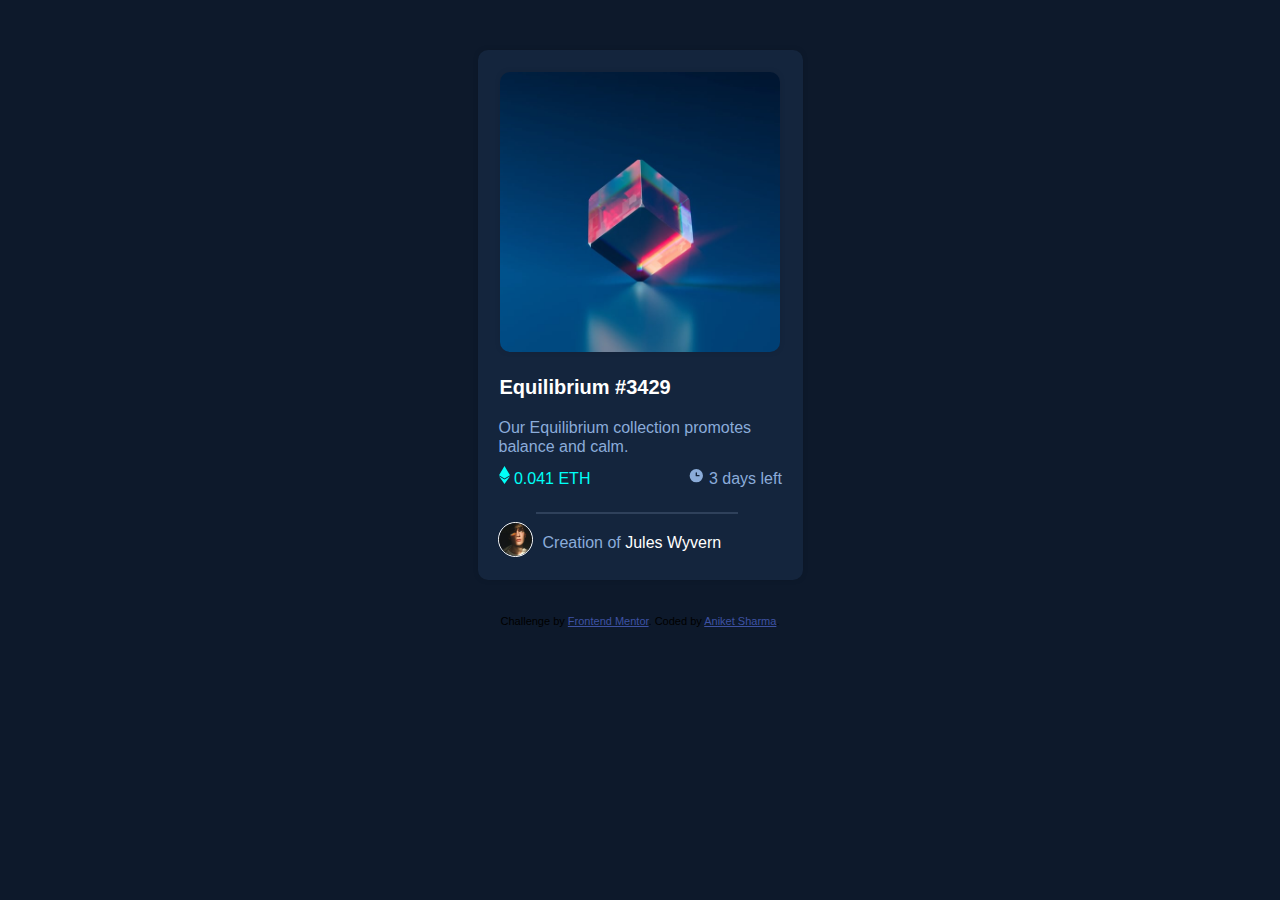
<file: index.html>
<!DOCTYPE html>
<html>
<head>
  <meta charset="UTF-8">
  <meta name="viewport" content="width=device-width, initial-scale=1.0"> <!-- displays site properly based on user's device -->

  <link rel="icon" type="image/png" sizes="32x32" href="./images/favicon-32x32.png">
  <link rel="stylesheet" href="./css/style.css">
  <link rel="stylesheet" href="./css/normalize.css">
  <title>Frontend Mentor | NFT preview card component</title>

  <!-- Feel free to remove these styles or customise in your own stylesheet 👍 -->
  <style>
    .attribution { font-size: 11px; text-align: center; }
    .attribution a { color: hsl(228, 45%, 44%); }
  </style>
</head>
<body>

  <div class="box">
    <div class="image">
      <img class="inside-img"src="./images/image-equilibrium.jpg" alt="Equilibrium #3429">
    </div>
    
    <div class="text-box">
      <h1>Equilibrium #3429</h1>
      <p>Our Equilibrium collection promotes balance and calm.</p>
      <div class="left">
        <img src="./images/icon-ethereum.svg" alt="ethereum">
        0.041 ETH
      </div>
      <div class="right">
        <img src="./images/icon-clock.svg" alt="time">
        3 days left
      </div>
    </div>

    <hr>
    
    <div class="creator">
      <span><img src="./images/image-avatar.png" alt="author"></span>
      <p class="creator-details">Creation of <bold>Jules Wyvern</bold></p>
    </div>
  </div>



  

  <div class="attribution">
    Challenge by <a href="https://www.frontendmentor.io?ref=challenge" target="_blank">Frontend Mentor</a>. 
    Coded by <a href="https://github.com/thedefiantone17">Aniket Sharma</a>.
  </div>
</body>
</html>
</file>
<file: css/style.css>
body{
    font-family: 'Overpass', sans-serif;
    background-color: hsl(217, 54%, 11%);
}

.box{
    width: 325px;
    height: 530px;
    background-color: hsl(216, 50%, 16%);
    border-radius: 10px;
    margin: 50px auto 30px auto;
    justify-content: center;
    box-shadow: 0px 0px 10px -5px rgba(0,0,0,0.43);
}

.inside-img{
    margin: 22px 22px 0 22px;
    width: 280px;
    border-radius: 10px;
    height: auto;
    box-shadow: 0px 0px 10px -5px rgba(0,0,0,0.43);
}

.inside-img:hover{
    transform:scale(1.05);
    transition: .5s ease;
    filter: blur(2px);
}

/* .above-image{
    opacity: 0;
} */

.text-box{
    height: auto;
}

.text-box h1{
    margin: 20px auto 20px 22px;
    font-size: 20px;
    color: hsl(0, 0%, 100%);
}

.text-box p{
    width: 300px;
    padding: 0 0 0 20px;
    margin: 0 0 0 1px;
    color: hsl(215, 51%, 70%);
}

.left{
    width: 100px;
    height: auto;
    padding: 0px 0 0px 20px;
    color: hsl(178, 100%, 50%);
    transform: translate(1px, 10px);
}

.right{
    display: inline-block;
    width: 100px;
    height: auto;
    padding: 0px 20px 0px 0;
    transform: translate(210px, -12px);
    color: hsl(215, 51%, 70%);
}

hr{
    margin: 0 65px 0 auto;
    width:200px;
    justify-content: center;
    border: 0.025em solid hsl(215, 32%, 27%);
    transform: translate(0px, 12px);
}

.creator img{
    border: 1px solid white;
    border-radius: 50px;
    width: 33px;
    height: auto;
    margin: 20px 0 0 20px;
}

.creator-details{
    width: 200px;
    transform: translate(65px, -43px);
    color: hsl(215, 51%, 70%);
}

.creator-details bold{
    color: hsl(0, 0%, 100%);
    font-weight: 400;
}

/* on hover */

.text-box h1:hover{
    color: hsl(178, 100%, 50%);
    cursor: pointer;
}
.creator-details bold:hover{
    cursor: pointer;
    color: hsl(178, 100%, 50%);
}
/* .image .above-image:hover{
    opacity: 0.7;
    transition: .5s ease;
    position: absolute;
    background-color: cyan;
} */

/* hover properties end */

/* Screen size: 375px */
@media only screen and (max-width: 425px){
    .box{
        width: 325px;
        height: 530px;
        background-color: hsl(216, 50%, 16%);
        border-radius: 10px;
        margin: 50px auto 30px auto;
        justify-content: center;
        box-shadow: 0px 0px 10px -5px rgba(0,0,0,0.43);
    }
    
    .inside-img{
        margin: 22px 22px 0 22px;
        width: 280px;
        border-radius: 10px;
        height: auto;
        box-shadow: 0px 0px 10px -5px rgba(0,0,0,0.43);
    }
    
    .text-box{
        height: auto;
    }

    .text-box h1{
        margin: 20px auto 20px 22px;
        font-size: 20px;
        color: hsl(0, 0%, 100%);
    }
    
    .text-box p{
        width: 300px;
        padding: 0 0 0 20px;
        margin: 0 0 0 1px;
        color: hsl(215, 51%, 70%);
    }
  
    .left{
        width: 100px;
        height: auto;
        padding: 0px 0 0px 20px;
        color: hsl(178, 100%, 50%);
        transform: translate(1px, 10px);
    }

    .right{
        display: inline-block;
        width: 100px;
        height: auto;
        padding: 0px 20px 0px 0;
        transform: translate(210px, -12px);
        color: hsl(215, 51%, 70%);
    }

    hr{
        margin: 0 65px 0 auto;
        width:200px;
        justify-content: center;
        border: 0.025em solid hsl(215, 32%, 27%);
    }

    .creator img{
        border: 1px solid white;
        border-radius: 50px;
        width: 33px;
        height: auto;
        margin: 20px 0 0 20px;
    }

    .creator-details{
        width: 200px;
        transform: translate(65px, -43px);
        color: hsl(215, 51%, 70%);
    }

    .creator-details bold{
        color: hsl(0, 0%, 100%);
        font-weight: 400;
    }

    .text-box h1:hover{
        color: hsl(178, 100%, 50%);
        cursor: pointer;
    }
    .creator-details bold:hover{
        cursor: pointer;
        color: hsl(178, 100%, 50%);
    }
    .inside-img:hover{
        transform:scale(1.05);
        transition: .5s ease;
        filter: blur(2px);
    }

}

/* attribution */

.attribution { 
    /* margin-top: 10%; */
    font-size: 11px;
    text-align: center;  
    transform: translate(0px, 5px);
}

.attribution a {
    color: hsl(228, 45%, 44%); 
}
</file>
